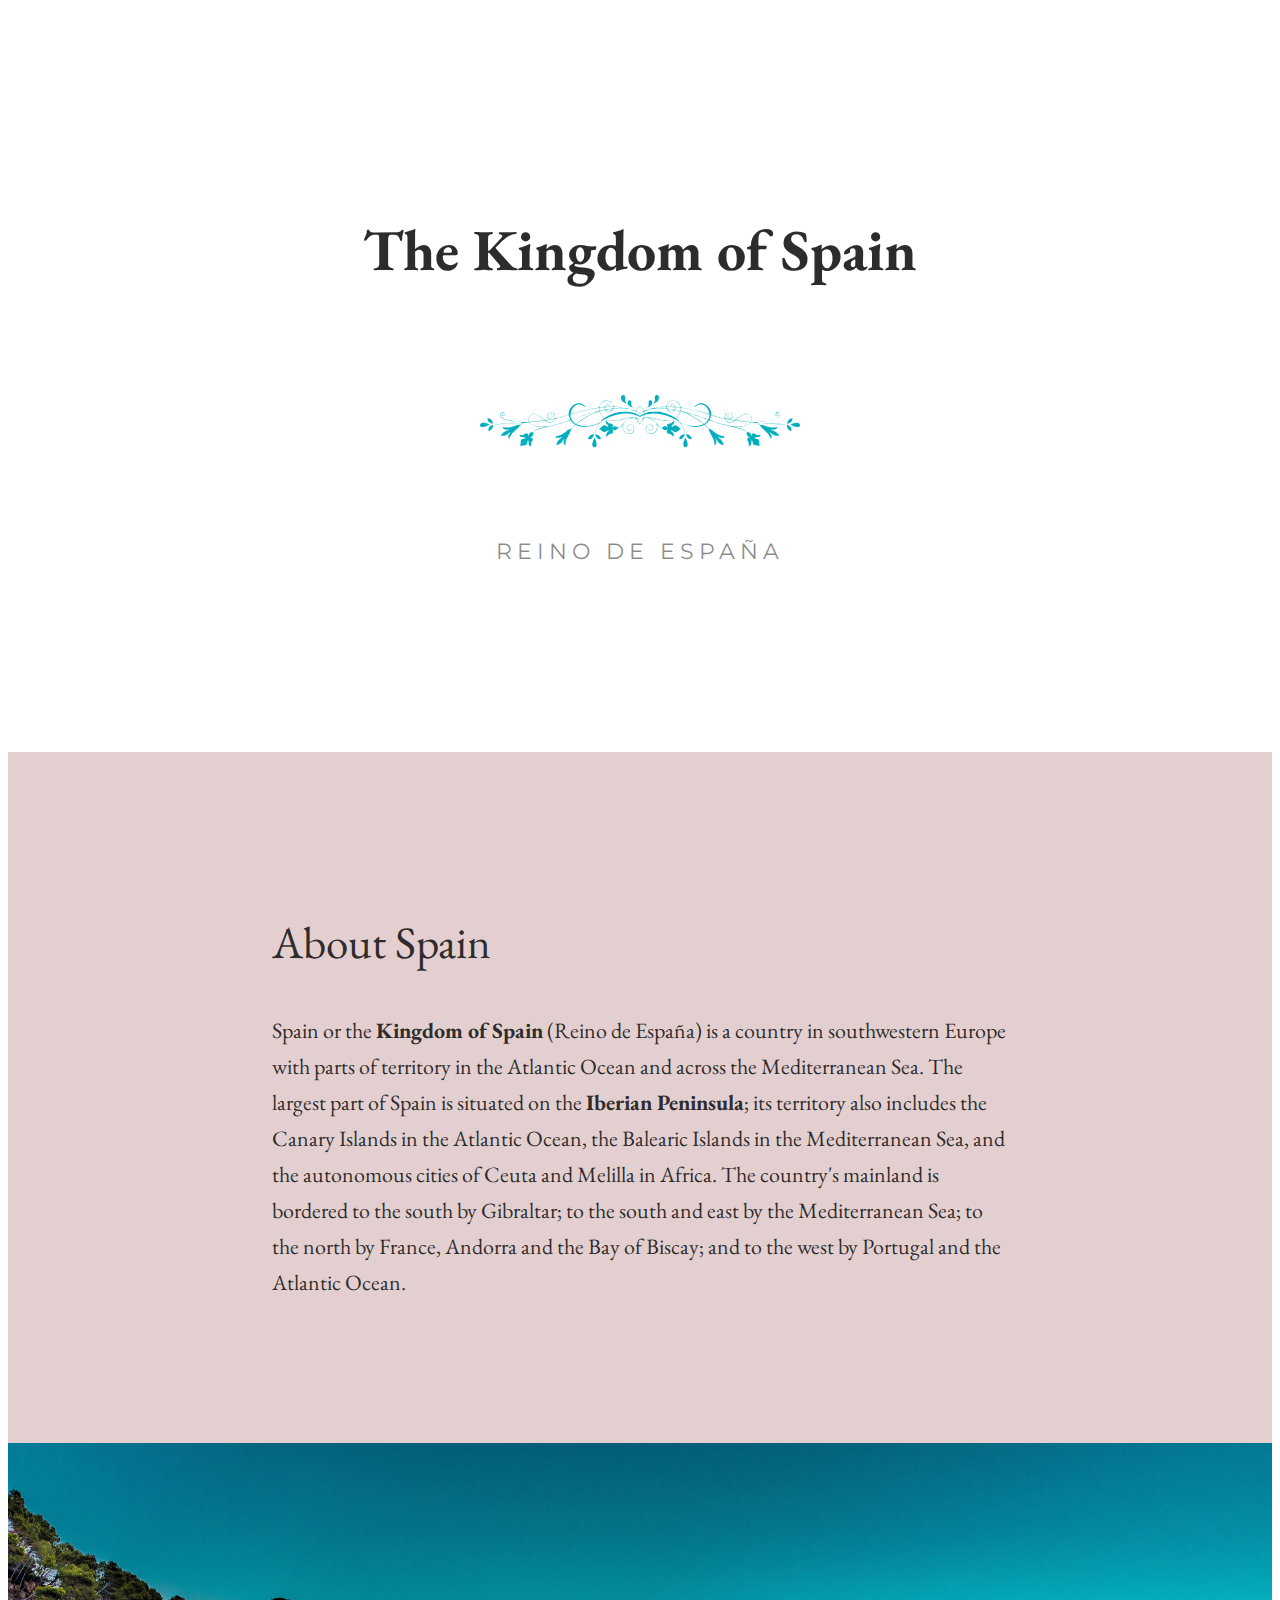
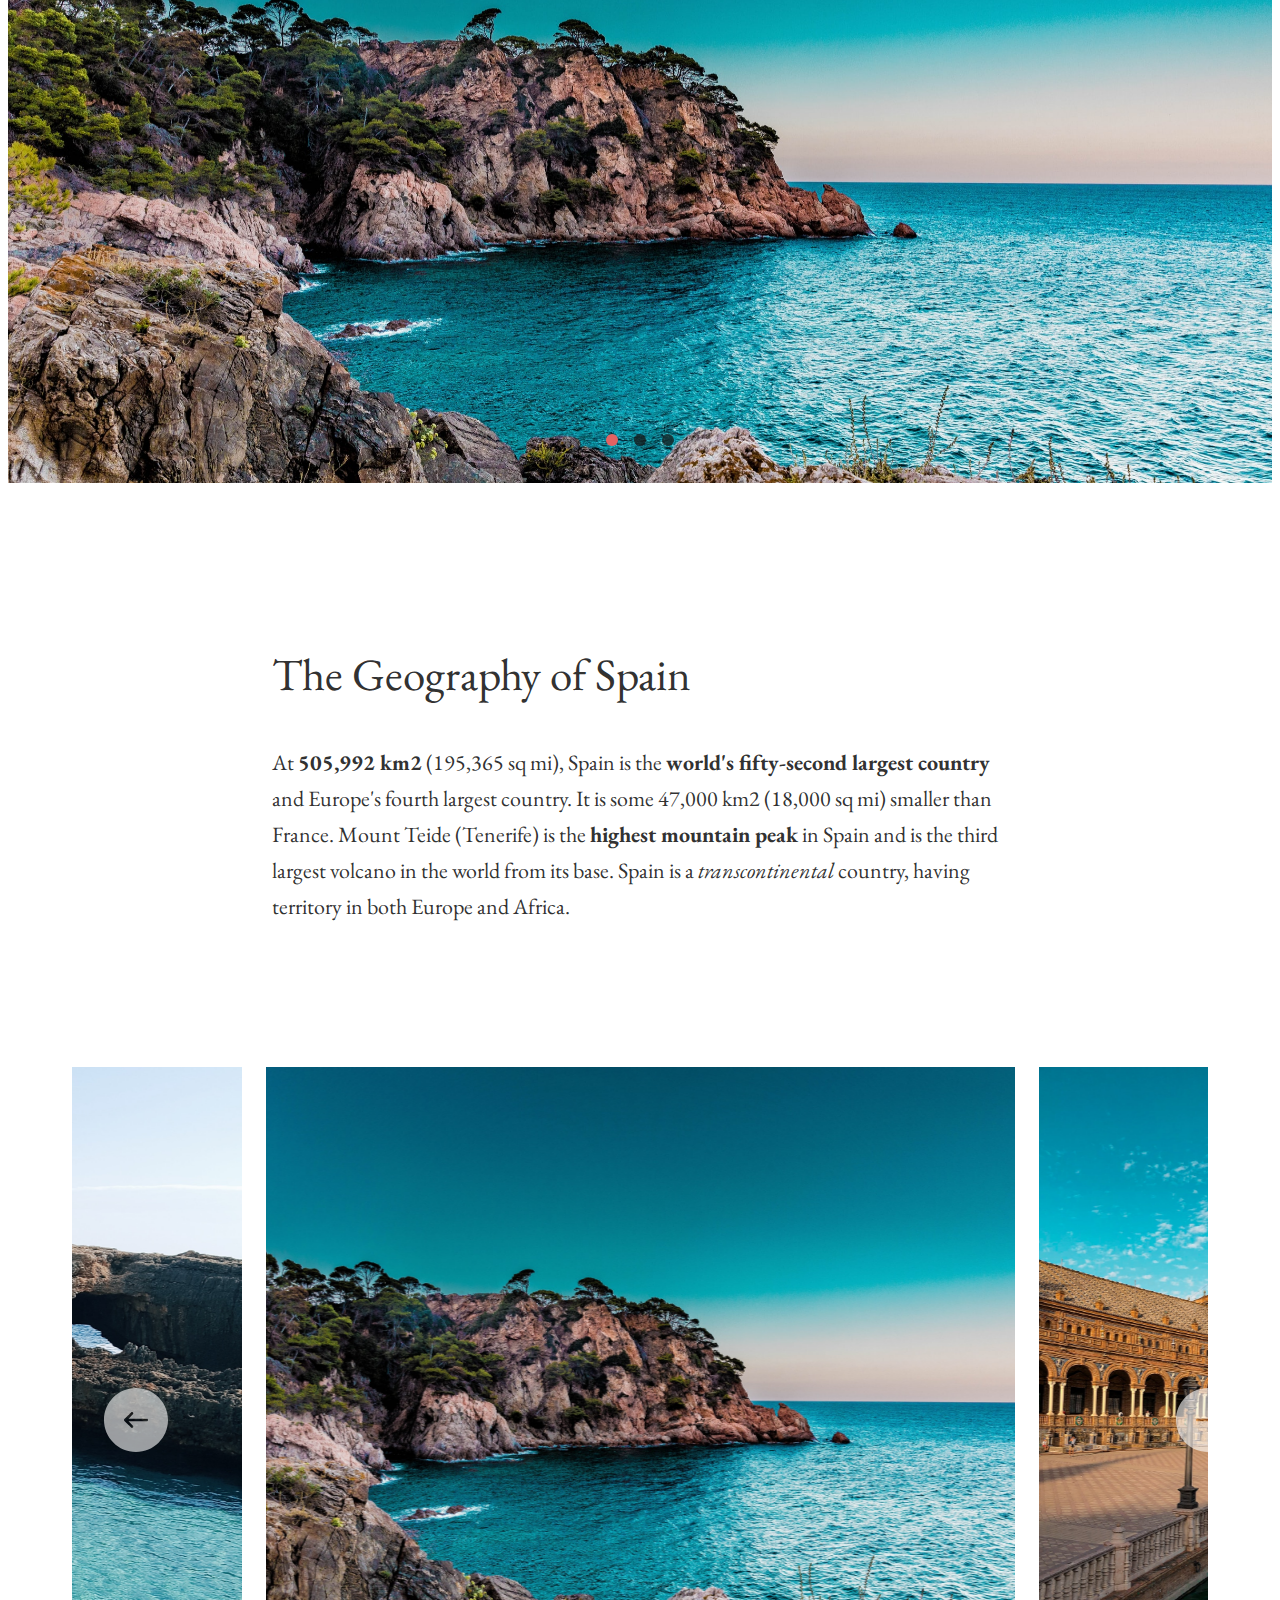
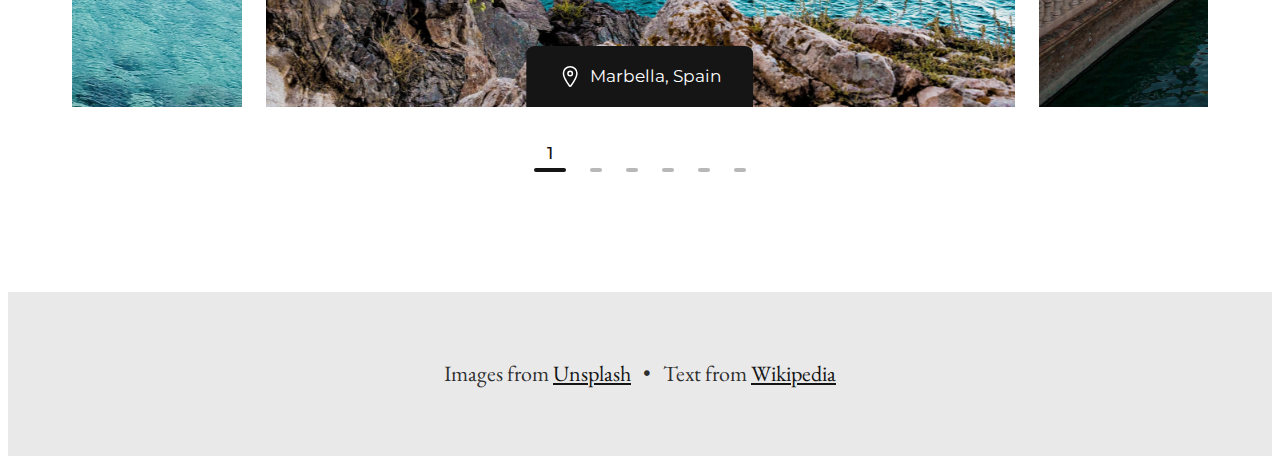
<file: swiperjs-slider/index.html>
<!DOCTYPE html>
<html lang="en">
<head>
    <meta charset="UTF-8">
    <meta http-equiv="X-UA-Compatible" content="IE=edge">
    <meta name="viewport" content="width=device-width, initial-scale=1.0">
    <title>The Kingdom of Spain</title>

    <!-- Reset -->
    <link rel="stylesheet" href="https://cdnjs.cloudflare.com/ajax/libs/modern-normalize/1.1.0/modern-normalize.min.css" integrity="sha512-wpPYUAdjBVSE4KJnH1VR1HeZfpl1ub8YT/NKx4PuQ5NmX2tKuGu6U/JRp5y+Y8XG2tV+wKQpNHVUX03MfMFn9Q==" crossorigin="anonymous" referrerpolicy="no-referrer" />

    <!-- Swiper CSS -->
    <link rel="stylesheet" href="https://cdn.jsdelivr.net/npm/swiper@8/swiper-bundle.min.css"/>

    <!-- Google Fonts -->
    <link rel="preconnect" href="https://fonts.googleapis.com">
    <link rel="preconnect" href="https://fonts.gstatic.com" crossorigin>
    <link href="https://fonts.googleapis.com/css2?family=EB+Garamond:ital,wght@0,400;0,700;1,400&family=Montserrat:wght@400;500&display=swap" rel="stylesheet">

    <!-- Main CSS -->
    <link rel="stylesheet" href="css/app.css">
</head>
<body>
    <header id="main-header">
        <h1>The Kingdom of Spain</h1>
        <img src="img/decoration.svg" alt="Decoration">
        <p class="intro">Reino de España</p>
    </header>

    <section class="padded" id="about">
        <div class="container">
            <h2>About Spain</h2>
            <p>Spain or the <strong>Kingdom of Spain</strong> (Reino de España) is a country in southwestern Europe with parts of territory in the Atlantic Ocean and across the Mediterranean Sea. The largest part of Spain is situated on the <strong>Iberian Peninsula</strong>; its territory also includes the Canary Islands in the Atlantic Ocean, the Balearic Islands in the Mediterranean Sea, and the autonomous cities of Ceuta and Melilla in Africa. The country's mainland is bordered to the south by Gibraltar; to the south and east by the Mediterranean Sea; to the north by France, Andorra and the Bay of Biscay; and to the west by Portugal and the Atlantic Ocean.</p>
        </div> <!-- end container -->
    </section>

    <section id="slider-1">
        <div class="swiper" id="swiper-1">
            <div class="swiper-wrapper">
                <div class="swiper-slide">
                    <img src="img/spain-1.jpg" alt="Spain" />
                </div> <!-- end swiper-slide -->
                <div class="swiper-slide">
                    <img src="img/spain-2.jpg" alt="Spain" />
                </div> <!-- end swiper-slide -->
                <div class="swiper-slide">
                    <img src="img/spain-3.jpg" alt="Spain" />
                </div> <!-- end swiper-slide -->
            </div>
            <div class="swiper-pagination"></div>
        </div> <!-- end swiper -->
    </section>

    <section class="padded" id="geo">
        <div class="container">
            <h2>The Geography of Spain</h2>
            <p>At <strong>505,992 km2</strong> (195,365 sq mi), Spain is the <strong>world's fifty-second largest country</strong> and Europe's fourth largest country. It is some 47,000 km2 (18,000 sq mi) smaller than France. Mount Teide (Tenerife) is the <strong>highest mountain peak</strong> in Spain and is the third largest volcano in the world from its base. Spain is a <em>transcontinental</em> country, having territory in both Europe and Africa.
            </p>
        </div> <!-- end container -->
    </section>

    <section id="slider-2">
        <div class="container wide">
            <div class="swiper" id="swiper-2">
                <div class="swiper-wrapper">
                    <div class="swiper-slide">
                        <figure>
                            <img src="img/spain-1.jpg" alt="Marbella, Spain" />
                            <figcaption>
                                <img src="img/icon-location.svg" alt="Icon location">
                                Marbella, Spain
                            </figcaption>
                        </figure>
                    </div>  <!-- end swiper-slide -->
                    <div class="swiper-slide">
                        <figure>
                            <img src="img/spain-2.jpg" alt="Sevilla, Spain" />
                            <figcaption>
                                <img src="img/icon-location.svg" alt="Icon location">
                                Sevilla, Spain
                            </figcaption>
                        </figure>
                    </div>  <!-- end swiper-slide -->
                    <div class="swiper-slide">
                        <figure>
                            <img src="img/spain-3.jpg" alt="Fornalutx, Mallorca, Spain" />
                            <figcaption>
                                <img src="img/icon-location.svg" alt="Icon location">
                                Fornalutx, Mallorca, Spain
                            </figcaption>
                        </figure>
                    </div>  <!-- end swiper-slide -->
                    <div class="swiper-slide">
                        <figure>
                            <img src="img/spain-4.jpg" alt="Calle Niño de Guevara, 1, 29008 Málaga, Spain" />
                            <figcaption>
                                <img src="img/icon-location.svg" alt="Icon location">
                                Calle Niño de Guevara, 1, 29008 Málaga, Spain
                            </figcaption>
                        </figure>
                    </div>  <!-- end swiper-slide -->
                    <div class="swiper-slide">
                        <figure>
                            <img src="img/spain-5.jpg" alt="Valldemossa, Spain" />
                            <figcaption>
                                <img src="img/icon-location.svg" alt="Icon location">
                                Valldemossa, Spain
                            </figcaption>
                        </figure>
                    </div>  <!-- end swiper-slide -->
                    <div class="swiper-slide">
                        <figure>
                            <img src="img/spain-6.jpg" alt="Cala S'Almunia in Mallorca, Spain" />
                            <figcaption>
                                <img src="img/icon-location.svg" alt="Icon location">
                                Cala S'Almunia in Mallorca, Spain
                            </figcaption>
                        </figure>
                    </div>  <!-- end swiper-slide -->
                </div> <!-- end swiper-wrapper -->

                <div class="swiper-custom-nav">
                    <svg width="64" height="64" viewBox="0 0 64 64" id="nav-left" fill="none" xmlns="http://www.w3.org/2000/svg">
                        <path fill-rule="evenodd" clip-rule="evenodd" d="M32 2.79753e-06C14.3269 4.34256e-06 -4.34256e-06 14.3269 -2.79753e-06 32C-1.2525e-06 49.6731 14.3269 64 32 64C49.6731 64 64 49.6731 64 32C64 14.3269 49.6731 1.2525e-06 32 2.79753e-06ZM28.9334 24.3999C28.6667 24.1333 28.4 23.9999 28 23.9999C27.6 23.9999 27.3334 24.1333 27.0667 24.3999L20.4 31.0666L20.4 31.0667C20.2 31.2667 20.075 31.5041 20.025 31.751C19.9417 32.1624 20.0666 32.6 20.4 32.9333L27.0667 39.6C27.6 40.1333 28.4 40.1333 28.9333 39.6C29.4667 39.0667 29.4667 38.2667 28.9333 37.7333L24.5334 33.3334L42.7222 33.3334C43.4889 33.3334 44 32.8 44 32C44 31.2 43.4889 30.6667 42.7222 30.6667L24.5333 30.6667L28.9334 26.2666C29.4667 25.7333 29.4667 24.9333 28.9334 24.3999Z" fill="white"/>
                    </svg>

                    <svg width="64" height="64" viewBox="0 0 64 64" id="nav-right" fill="none" xmlns="http://www.w3.org/2000/svg">
                        <path fill-rule="evenodd" clip-rule="evenodd" d="M32 64C49.6731 64 64 49.6731 64 32C64 14.3269 49.6731 0 32 0C14.3269 0 0 14.3269 0 32C0 49.6731 14.3269 64 32 64ZM35.0666 39.6001C35.3333 39.8667 35.6 40.0001 36 40.0001C36.4 40.0001 36.6666 39.8667 36.9333 39.6001L43.6 32.9334L43.6 32.9333C43.8 32.7333 43.925 32.4959 43.975 32.249C44.0583 31.8376 43.9334 31.4 43.6 31.0667L36.9333 24.4C36.4 23.8667 35.6 23.8667 35.0667 24.4C34.5333 24.9333 34.5333 25.7333 35.0667 26.2667L39.4666 30.6666H21.2778C20.5111 30.6666 20 31.2 20 32C20 32.8 20.5111 33.3333 21.2778 33.3333H39.4667L35.0666 37.7334C34.5333 38.2667 34.5333 39.0667 35.0666 39.6001Z" fill="white"/>
                    </svg>
                </div> <!-- end swiper-custom-nav -->

                <div class="swiper-custom-pagination"></div>
            </div> <!-- end swiper -->
        </div> <!-- end container -->
    </section>

    <footer>
        <p>Images from <a href="https://unsplash.com/s/photos/spain">Unsplash</a>&nbsp;&nbsp;&nbsp;&bull;&nbsp;&nbsp;&nbsp;Text from <a href="https://en.wikipedia.org/wiki/Spain">Wikipedia</a></p>
    </footer>

    <!-- Swiper JS -->
    <script src="https://cdn.jsdelivr.net/npm/swiper@8/swiper-bundle.min.js"></script>
    <script src="js/app.js"></script>
</body>
</html>
</file>
<file: swiperjs-slider/css/app.css>
/* Custom properties */
:root {
    --black: #151515;
    --black-90: rgba(21, 21, 21, .9);
    --black-75: rgba(21, 21, 21, .75);
    --black-50: rgba(21, 21, 21, .5);
    --bg-1: #E3CFCF;
    --bg-2: #E9E9E9;
    --accent: #E36262;
    --primary-ff: 'EB Garamond', Georgia, serif;
    --secondary-ff: 'Montserrat', Helvetica, sans-serif;
}

/* Typography */
body {
    font-family: var(--primary-ff);
    color: var(--black-90);
}

h1 {
    font-size: 58px;
    line-height: 85px;
}

h2 {
    font-size: 45px;
    line-height: 67px;
    font-weight: 400;
}

h3 {
    font-size: 36px;
    line-height: 55px;
    font-weight: 400;
}

p {
    font-size: 22px;
    line-height: 36px;
    color: var(--black-90);
}

a {
    color: var(--black);
}

a:hover {
    color: var(--accent);
}

/* Header */
#main-header {
    text-align: center;
    display: flex;
    flex-direction: column;
    align-items: center;
    gap: 4rem;
    padding: 10rem 4rem;
}

#main-header img {
    max-width: 100%;
    height: auto;
}

p.intro {
    font-family: var(--secondary-ff);
    text-transform: uppercase;
    letter-spacing: 5px;
    color: var(--black-50);
}

/* Sections */
.padded {
    padding: 7.5rem;
}

#about {
    background-color: var(--bg-1);
}

#slider-2 {
    padding-bottom: 7.5rem;
}

/* Container */
.container {
    max-width: 46rem;
    margin: auto;
}

.container.wide {
    max-width: 100%;
    padding: 0 4rem;
}

/* Footer */
footer {
    background-color: var(--bg-2);
    padding: 4rem;
    text-align: center;
}

footer p {
    margin: 0;
}

/* Responsive */
@media screen and (max-width: 800px) {
    .padded,
    #main-header {
        padding: 4rem;
    }
}

/* Swiper */
.swiper-slide img {
    display: block;
    width: 100%;
    height: 40rem;
    object-fit: cover;
}

.swiper-slide figure {
    position: relative;
    margin: 0;
    overflow: hidden;
}

.swiper-slide figcaption {
    position: absolute;
    bottom: 0;
    color: #fff;
    font-size: 17px;
    font-family: var(--secondary-ff);
    line-height: 29px;
    background-color: var(--black);
    display: flex;
    justify-content: center;
    gap: .5rem;
    border-radius: .5rem .5rem 0 0;
    padding: 1rem 2rem;
    left: 50%;
    transform: translate3d(-50%, 100%, 0);
    opacity: 0;
    transition: all .3s ease-in-out;
}

.swiper-slide-active figcaption {
    transform: translate3d(-50%, 0, 0);
    opacity: 1;
}

.swiper-slide figcaption img {
    width: auto;
    height: auto;
    object-fit: contain;
}

#swiper-1 .swiper-pagination {
    bottom: 2rem;
}

#swiper-1 .swiper-pagination-bullet {
    margin: 0 .5rem;
    opacity: 1;
    background-color: var(--black-75);
    width: .75rem;
    height: .75rem;
}

#swiper-1 .swiper-pagination-bullet-active {
    background-color: var(--accent);
}

.swiper-custom-nav {
    position: absolute;
    top: 50%;
    transform: translateY(-50%);
    left: 0;
    z-index: 10;
    padding: 0 2rem;
    display: flex;
    justify-content: space-between;
    width: 100%;
}

.swiper-custom-nav svg {
    cursor: pointer;
    opacity: .6;
    transition: all .3s ease-in-out;
}

.swiper-custom-nav svg:hover {
    opacity: 1;
}

.swiper-custom-pagination {
    display: flex;
    width: 100%;
    padding-top: 2rem;
    justify-content: center;
    gap: 1rem;
    font-family: var(--secondary-ff);
    font-size: 17px;
    line-height: 29px;
    font-weight: 500;
    color: var(--black);
}

.swiper-custom-pagination .swiper-pagination-bullet {
    width: auto;
    height: auto;
    border-radius: 0;
    background-color: transparent;
    opacity: 1;
    text-align: center;
}

.swiper-custom-pagination .number {
    opacity: 0;
    transition: all .3s ease-in-out;
}

.swiper-custom-pagination .line {
    opacity: .3;
    height: .25rem;
    width: .75rem;
    background-color: var(--black);
    display: block;
    border-radius: 4px;
    transition: all .3s ease-in-out;
}

.swiper-custom-pagination .swiper-pagination-bullet-active .number,
.swiper-custom-pagination .swiper-pagination-bullet-active .line {
    opacity: 1;
}

.swiper-custom-pagination .swiper-pagination-bullet-active .line {
    width: 2rem;
}

@media screen and (max-width: 800px) {
    .swiper-slide img {
        height: 20rem;
    }

    .swiper-slide figcaption {
        left: 0;
        transform: none;
        width: 100%;
        border-radius: 0;
        background-color: var(--black-90);
    }

    .swiper-custom-nav {
        display: none;
    }
}
</file>
